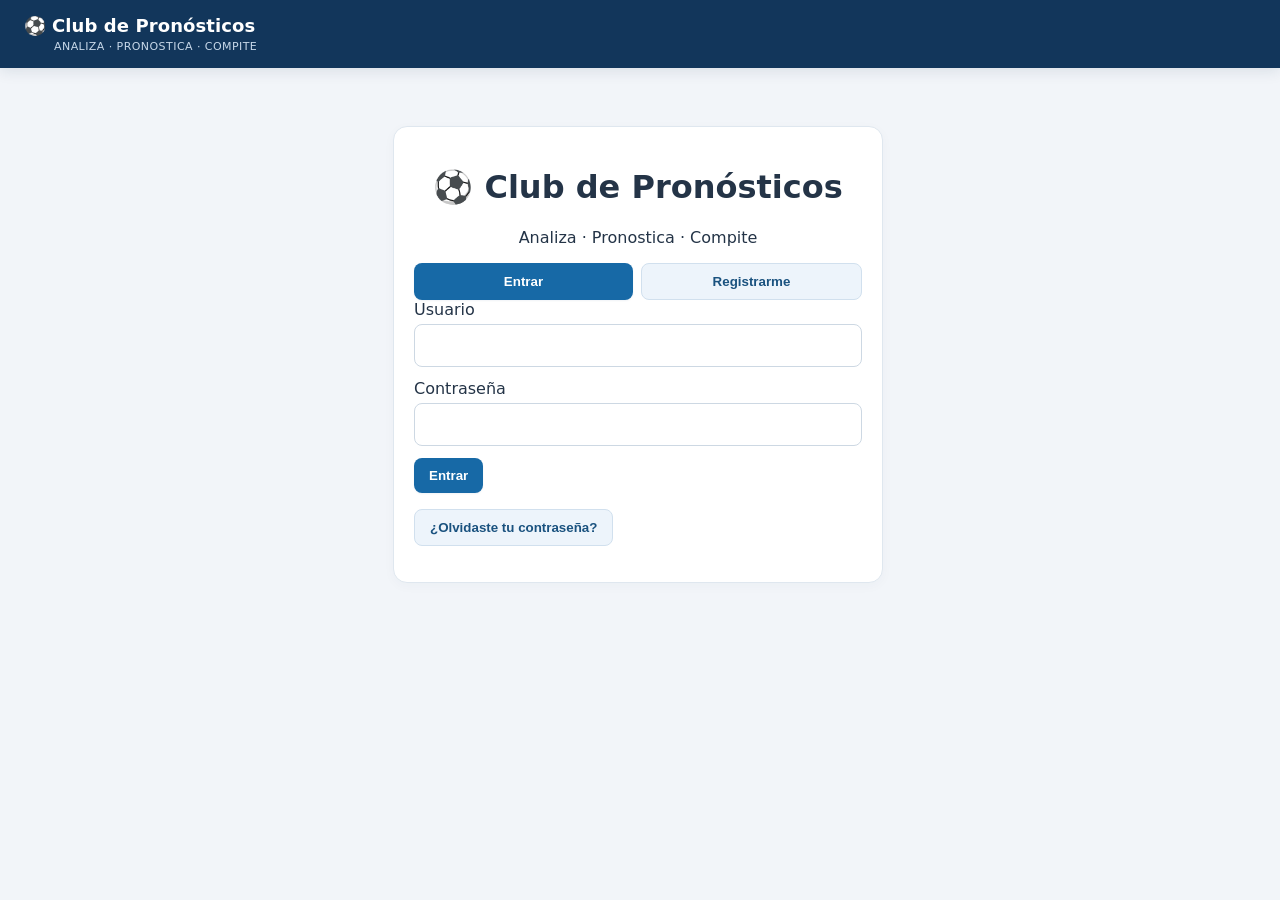
<file: index.html>
<!doctype html>
<html lang="es"><head><meta charset="utf-8"><meta name="viewport" content="width=device-width,initial-scale=1,viewport-fit=cover"><meta name="theme-color" content="#12365b"><meta name="description" content="Club de Pronósticos: analiza, pronostica y compite"><link rel="manifest" href="manifest.webmanifest"><link rel="icon" href="assets/icon-192.png"><title>Club de Pronósticos</title><link rel="stylesheet" href="styles.css"></head>
<body><header><div>⚽ <b>Club de Pronósticos</b><small>ANALIZA · PRONOSTICA · COMPITE</small></div><button id="logoutBtn" class="ghost hidden" onclick="logout()">Salir</button></header><main id="app">Cargando…</main><div id="toast" role="status" aria-live="polite"></div><script src="config.js"></script><script>
'use strict';
let token=localStorage.getItem('cdp_token')||'',me=null,currentJ=null;
const $=id=>document.getElementById(id);
const esc=x=>String(x??'').replace(/&/g,'&amp;').replace(/</g,'&lt;').replace(/>/g,'&gt;').replace(/"/g,'&quot;').replace(/'/g,'&#39;');
const fmt=x=>x?new Date(x).toLocaleString('es-MX',{timeZone:'America/Mexico_City',dateStyle:'medium',timeStyle:'short'}):'—';
function toast(x){let t=$('toast');if(!t){alert(x);return}t.textContent=x||'Error';t.style.display='block';setTimeout(()=>t.style.display='none',5000)}
async function call(fn,args=[]){
 const endpoint=window.CDP_CONFIG&&window.CDP_CONFIG.API_URL;
 if(!endpoint||endpoint.includes('PEGA_URL_')) throw Error('Falta configurar la URL /exec de Google Apps Script en config.js');
 const response=await fetch(endpoint,{method:'POST',mode:'cors',headers:{'Content-Type':'text/plain;charset=utf-8'},body:JSON.stringify({action:fn,args})});
 const raw=await response.text(); let data; try{data=JSON.parse(raw)}catch(_){throw Error('Respuesta no válida de Apps Script. Revisa la implementación y la URL /exec.');}
 if(!response.ok||data.success===false) throw Error(data.error||data.message||('Error HTTP '+response.status));
 return data;
}
async function safe(f){try{return await f()}catch(e){toast(e.message)}}
window.addEventListener('load',boot);
async function boot(){if(!token)return auth();try{const r=await call('getBootstrap',[token]);me=r.user;shell()}catch(e){token='';localStorage.removeItem('cdp_token');auth()}}
function auth(){$('logoutBtn').classList.add('hidden');$('app').innerHTML=`<div class="auth card"><h1>⚽ Club de Pronósticos</h1><p style="text-align:center">Analiza · Pronostica · Compite</p><div class="tabs"><button onclick="loginV()">Entrar</button><button class="secondary" onclick="regV()">Registrarme</button></div><div id="ab"></div></div>`;loginV()}
function loginV(){$('ab').innerHTML=`<label>Usuario</label><input id="u" autocomplete="username"><label>Contraseña</label><input id="p" type="password" autocomplete="current-password"><button onclick="login()">Entrar</button><p><button class="secondary" onclick="resetV()">¿Olvidaste tu contraseña?</button></p>`}
function regV(){$('ab').innerHTML=`<label>Nombre</label><input id="rn"><label>Alias</label><input id="ra"><label>Correo</label><input id="re" type="email"><label>Usuario</label><input id="ru"><label>Contraseña</label><input id="rp" type="password"><label><input id="rc" type="checkbox" style="width:auto"> Acepto reglas y privacidad</label><p><button onclick="reg()">Enviar registro</button></p>`}
function resetV(){$('ab').innerHTML=`<h3>Restablecer contraseña</h3><p>Escribe tu usuario o correo. Enviaremos un código de seis dígitos.</p><label>Usuario o correo</label><input id="ri"><button onclick="requestReset()">Enviar código</button><p><button class="secondary" onclick="loginV()">← Volver al inicio</button></p>`}
async function requestReset(){safe(async()=>{const id=$('ri').value.trim();if(!id)throw Error('Escribe usuario o correo');const r=await call('requestPasswordReset',[id]);toast(r.message);$('ab').innerHTML=`<h3>Introducir código</h3><input id="ri2" type="hidden" value="${esc(id)}"><label>Código de seis dígitos</label><input id="rcd" inputmode="numeric" maxlength="6"><label>Nueva contraseña</label><input id="rnp" type="password"><label>Confirmar contraseña</label><input id="rnp2" type="password"><button onclick="confirmReset()">Cambiar contraseña</button><p><button class="secondary" onclick="resetV()">Solicitar otro código</button></p>`})}
async function confirmReset(){safe(async()=>{const a=$('rnp').value,b=$('rnp2').value;if(a!==b)throw Error('Las contraseñas no coinciden');const r=await call('confirmPasswordReset',[$('ri2').value,$('rcd').value.trim(),a]);toast(r.message);loginV()})}
async function login(){safe(async()=>{const r=await call('loginUser',[$('u').value,$('p').value]);if(!r.ok)throw Error(r.message);token=r.token;me=r.user;localStorage.setItem('cdp_token',token);shell()})}
async function reg(){safe(async()=>{const r=await call('registerUser',[{nombre:$('rn').value,alias:$('ra').value,email:$('re').value,usuario:$('ru').value,password:$('rp').value,privacidad:$('rc').checked}]);toast(r.message);loginV()})}
async function logout(){try{await call('logoutUser',[token])}catch(e){}localStorage.removeItem('cdp_token');token='';auth()}
function shell(){$('logoutBtn').classList.remove('hidden');if(me.estado==='PENDIENTE'){$('app').innerHTML='<div class="card">Cuenta pendiente de aprobación.</div>';return}me.rol==='ADMIN'?adminHome():userHome()}
function adminHome(){$('app').innerHTML=`<div class="nav"><button onclick="dash()">Resumen</button><button onclick="users()">Usuarios</button><button onclick="jornadas()">Jornadas</button><button onclick="teams()">Escudos</button><button onclick="adminPicks()">Ver partidos</button><button onclick="results()">Resultados</button><button onclick="lab()">Laboratorio 🔒</button></div><div id="content"></div>`;dash()}
async function dash(){safe(async()=>{const r=await call('getAdminDashboardV44',[token]);const labels={usuarios:'Participantes',activos:'Cuentas activas',pendientes:'Pendientes',jornadas:'Jornadas',pronosticosActuales:'Quinielas recibidas · jornada actual'};$('content').innerHTML=`<h2>Panel de control</h2><p class="v44-sub">Resumen actualizado desde Google Sheets</p><div class="v44-stats">${Object.entries(r.stats).map(([k,v])=>`<div class="card v44-stat"><strong>${Number(v)}</strong><span>${labels[k]||esc(k)}</span></div>`).join('')}</div><div class="card"><h3>Jornada actual</h3>${r.actual?`<b>${esc(r.actual.nombre)}</b><p>Estado: <span class="v44-pill">${esc(r.actual.estado)}</span></p><p>Cierre: ${fmt(r.actual.cierre)}</p>`:'No hay jornadas'}<div id="v45participation" class="v45-participation"></div><h3>Próximas jornadas</h3><div class="v44-list">${r.proximas.map(j=>`<div><b>${esc(j.nombre)}</b><span>${esc(j.estado)} · ${j.partidos}/9 partidos · ${j.participantes} quinielas</span><small>Cierre: ${fmt(j.cierre)}</small></div>`).join('')||'No hay jornadas próximas'}</div></div>`;await v45Participation()})}
async function v45Participation(){
 const el=$('v45participation');if(!el)return;
 try{
  const r=await call('getParticipationV45',[token]);
  if(!r.jornada){el.textContent='Sin jornada para analizar.';return}
  const pct=r.activos?Math.round(100*r.entregadas/r.activos):0;
  el.innerHTML=`<h3>Participación · ${esc(r.jornada.nombre)}</h3><div><b>${r.entregadas} de ${r.activos}</b> participantes activos han enviado su quiniela (${pct}%).</div><div class="v44-track"><span style="width:${pct}%"></span></div><div class="v45-pending"><b>Pendientes de enviar (${r.pendientes.length})</b><div>${r.pendientes.length?r.pendientes.map(u=>esc(u.alias||u.usuario)).join(', '):'Todos los participantes activos han enviado su quiniela.'}</div></div>`;
 }catch(e){el.textContent='No se pudo cargar la participación: '+e.message}
}
async function users(){safe(async()=>{const r=await call('getAllUsers',[token]);$('content').innerHTML=`<h2>Usuarios</h2><div class="table-wrap"><table><tr><th>Alias</th><th>Correo</th><th>Estado</th><th>Acción</th></tr>${r.users.map(u=>`<tr><td>${esc(u.alias)}</td><td>${esc(u.email)}</td><td>${esc(u.estado)}</td><td>${u.rol==='ADMIN'?'—':`<button class="secondary" onclick="statusU('${esc(u.idUsuario)}','${u.estado==='ACTIVO'?'SUSPENDIDO':'ACTIVO'}')">${u.estado==='ACTIVO'?'Suspender':'Aprobar / reactivar'}</button>`}</td></tr>`).join('')}</table></div>`})}
async function statusU(id,e){safe(async()=>{const r=await call('setUserStatus',[token,id,e]);toast(r.message);users()})}
async function jornadas(){safe(async()=>{const r=await call('getAdminJornadas',[token]);let m='';for(let i=1;i<=9;i++)m+=`<div class="grid"><div><label>Partido ${i} · Local</label><input id="l${i}"></div><div><label>Visitante</label><input id="v${i}"></div></div>`;$('content').innerHTML=`<h2>Administrar jornadas</h2><div class="card"><h3>Jornadas existentes · editar cierre</h3>${r.jornadas.map(j=>`<div class="card"><b>${esc(j.nombre)}</b> · ${esc(j.estado)}<p>Cierre actual: ${fmt(j.cierre)}</p><label>Nuevo cierre (hora de Guanajuato)</label><input type="datetime-local" id="c_${esc(j.idJornada)}" value="${toLocalInput(j.cierre)}"><button onclick="changeClose('${esc(j.idJornada)}','${esc(j.estado)}')">Guardar nuevo cierre</button> <button class="secondary" onclick="selectJ('${esc(j.idJornada)}')">Seleccionar</button></div>`).join('')||'No hay jornadas'}<p><button class="secondary" onclick="diagnose()">Diagnóstico de jornadas</button></p></div><div class="card"><h3>Crear nueva jornada</h3><label>Nombre</label><input id="jn"><div class="grid"><div><label>Apertura</label><input id="ja" type="datetime-local"></div><div><label>Cierre</label><input id="jc" type="datetime-local"></div></div>${m}<button onclick="createJ()">Crear jornada</button></div>`})}
function toLocalInput(x){if(!x)return'';const d=new Date(x),parts=new Intl.DateTimeFormat('en-CA',{timeZone:'America/Mexico_City',year:'numeric',month:'2-digit',day:'2-digit',hour:'2-digit',minute:'2-digit',hourCycle:'h23'}).formatToParts(d);const v=k=>parts.find(p=>p.type===k)?.value||'00';return `${v('year')}-${v('month')}-${v('day')}T${v('hour')}:${v('minute')}`}
function mexicoISO(v){if(!/^\d{4}-\d{2}-\d{2}T\d{2}:\d{2}$/.test(v))throw Error('Fecha inválida');return new Date(v+':00-06:00').toISOString()}
async function changeClose(id,state){safe(async()=>{const v=$('c_'+id).value,iso=mexicoISO(v),reopen=state==='CERRADA';if(!confirm(`¿Cambiar el cierre al ${fmt(iso)}?${reopen?' La jornada cerrada se reabrirá.':''}`))return;const r=await call('updateJornadaDeadline',[token,id,iso,reopen]);toast(r.message);jornadas()})}
async function diagnose(){safe(async()=>{const r=await call('getJornadaDiagnostics',[token]);$('content').innerHTML=`<h2>Diagnóstico</h2><div class="card">Zona horaria del proyecto: ${esc(r.timezone)}<pre style="white-space:pre-wrap">${esc(JSON.stringify(r.jornadas,null,2))}</pre><h3>Escudos</h3><pre>${esc(JSON.stringify(r.equipos,null,2))}</pre></div><button onclick="jornadas()">Volver</button>`})}
async function createJ(){safe(async()=>{const p=[];for(let i=1;i<=9;i++)p.push({local:$('l'+i).value,visitante:$('v'+i).value});const r=await call('saveJornada',[token,{nombre:$('jn').value,apertura:mexicoISO($('ja').value),cierre:mexicoISO($('jc').value),partidos:p}]);toast(r.message);jornadas()})}
function selectJ(id){localStorage.setItem('cdp_j',id);toast('Jornada seleccionada')}
async function teams(){safe(async()=>{const r=await call('getAdminTeams',[token]);$('content').innerHTML=`<h2>Catálogo de equipos y escudos</h2><div class="card"><p><b>Drive V3.3:</b> Sincroniza los escudos que ya subiste a la carpeta. Reconoce mayúsculas, espacios y acentos. No modifica jornadas ni pronósticos.</p><button onclick="syncShieldsV33()">Sincronizar escudos de Drive</button></div><div class="card"><p>El nombre debe coincidir con el utilizado en la jornada. Utiliza una URL pública HTTPS que abra directamente la imagen.</p><label>Nombre del equipo</label><input id="eq"><label>Nombre corto</label><input id="short"><label>URL pública del escudo</label><input id="logo" type="url" placeholder="https://.../escudo.png"><button onclick="saveEq()">Guardar equipo</button></div><div class="card">${r.teams.map(x=>`<div style="display:flex;align-items:center;gap:12px;padding:10px;border-bottom:1px solid #ddd">${badgeLogo(x.logoURL,x.equipo)}<span>${esc(x.equipo)}</span><button class="secondary" onclick="editEq('${esc(x.idEquipo)}')">Editar</button></div>`).join('')||'Sin equipos registrados'}</div>`;window._teams=r.teams})}
function editEq(id){const x=(window._teams||[]).find(t=>t.idEquipo===id);if(!x)return;$('eq').value=x.equipo;$('short').value=x.nombreCorto;$('logo').value=x.logoURL}
async function saveEq(){safe(async()=>{const r=await call('saveTeam',[token,{equipo:$('eq').value,nombreCorto:$('short').value,logoURL:$('logo').value}]);toast(r.message);teams()})}
function badgeLogo(url,name){const u=String(url||'').trim();return /^(https:\/\/[^\s"'<>]+|data:image\/(?:png|jpeg|webp|gif);base64,[A-Za-z0-9+/=]+)$/i.test(u)?`<img src="${esc(u)}" alt="Escudo ${esc(name)}" loading="lazy" referrerpolicy="no-referrer" style="width:48px;height:48px;object-fit:contain" onerror="this.style.display='none';this.nextElementSibling.style.display='inline-flex'"><span style="display:none;width:48px;height:48px;align-items:center;justify-content:center">⚽</span>`:`<span style="display:inline-flex;width:48px;height:48px;align-items:center;justify-content:center">⚽</span>`}
function userHome(){$('app').innerHTML=`<div class="nav"><button onclick="myPicks()">Mi quiniela</button><button onclick="ranking()">Ranking</button></div><div id="content"></div>`;myPicks()}
async function adminPicks(){safe(async()=>{const js=await call('getAdminJornadas',[token]);const id=localStorage.getItem('cdp_j')||(js.jornadas[0]&&js.jornadas[0].idJornada);if(!id){$('content').innerHTML='<div class="card">No hay jornadas creadas.</div>';return}const d=await call('getAdminJornada',[token,id]);$('content').innerHTML=`<h2>${esc(d.jornada.nombre)} · ${esc(d.jornada.estado)}</h2><p>Cierre: ${fmt(d.jornada.cierre)} (Guanajuato)</p>${d.partidos.map((p,i)=>`<div class="card"><small>Partido ${i+1}</small><div style="display:grid;grid-template-columns:1fr auto 1fr;text-align:center;align-items:center;gap:8px"><div>${badgeLogo(p.logoLocal,p.local)}<div>${esc(p.local)}</div></div><b>VS</b><div>${badgeLogo(p.logoVisitante,p.visitante)}<div>${esc(p.visitante)}</div></div></div>`).join('')}</div>`})}
let v44Countdown=null;
function v44UpdateClock(){const el=$('v44clock');if(!el||!currentJ?.jornada)return;const left=new Date(currentJ.jornada.cierre).getTime()-Date.now();if(left<=0){el.textContent='Pronósticos cerrados';document.querySelectorAll('.v44-choices input,#tg').forEach(x=>x.disabled=true);const btn=$('savePickBtn');if(btn)btn.disabled=true;return}const days=Math.floor(left/86400000),hrs=Math.floor(left%86400000/3600000),mins=Math.floor(left%3600000/60000),secs=Math.floor(left%60000/1000);el.textContent=`Cierra en ${days}d ${hrs}h ${mins}m ${secs}s`;}
async function myPicks(){safe(async()=>{const r=await call('getCurrentJornada',[token]);if(!r.jornada){$('content').innerHTML=`<div class="card">${esc(r.message||'No hay jornada disponible.')}</div>`;return}currentJ=r;const pm={};(r.pronosticos||[]).forEach(x=>pm[x.idPartido]=x.pronostico);const editable=r.editable!==false&&r.jornada.estado==='ABIERTA'&&new Date(r.jornada.cierre).getTime()>Date.now();const h=r.partidos.map((p,i)=>`<article class="v44-match"><div class="v44-matchno">PARTIDO ${i+1}</div><div class="v44-teams"><div>${badgeLogo(p.logoLocal,p.local)}<strong>${esc(p.local)}</strong></div><b>VS</b><div>${badgeLogo(p.logoVisitante,p.visitante)}<strong>${esc(p.visitante)}</strong></div></div><div class="v44-choices">${['L','E','V'].map((k,idx)=>`<label><input type="radio" name="p_${esc(p.idPartido)}" value="${k}" ${pm[p.idPartido]===k?'checked':''} ${editable?'':'disabled'} onchange="v45Dirty();progress()"><span>${['Local','Empate','Visitante'][idx]}</span></label>`).join('')}</div></article>`).join('');$('content').innerHTML=`<div class="v44-head"><div><h2>${esc(r.jornada.nombre)}</h2><p>Estado: <span class="v44-pill">${esc(r.jornada.estado)}</span> · Cierre: ${fmt(r.jornada.cierre)} (Guanajuato)</p></div><b id="v44clock"></b></div><div class="card"><div id="progress"></div><p class="v44-sub">${editable?'Elige los nueve pronósticos y el total de goles.':'Esta jornada está cerrada o todavía no abre; solo consulta.'}</p></div><div class="v44-matches">${h}</div><div class="card v44-save"><label for="tg">Total de goles pronosticados</label><input id="tg" type="number" min="0" max="99" step="1" value="${r.quiniela?esc(r.quiniela.golesTotales):''}" ${editable?'':'disabled'} oninput="v45Dirty();progress()"><button id="savePickBtn" onclick="saveP('${esc(r.jornada.idJornada)}')" ${editable?'':'disabled'}>Guardar mis pronósticos</button><div id="v45saveStatus" class="v45-save-status ${r.quiniela?'saved':''}" role="status" aria-live="polite">${r.quiniela?'✓ Quiniela guardada en Google Sheets. Puedes modificarla hasta el cierre.':'Aún no hay confirmación de guardado para esta jornada.'}</div><small>Las selecciones y el 100% indican avance, no confirman el guardado.</small></div>`;progress();if(v44Countdown)clearInterval(v44Countdown);v44UpdateClock();v44Countdown=setInterval(v44UpdateClock,1000)})}
function v45Dirty(){const el=$('v45saveStatus');if(el){el.classList.remove('saved');el.textContent='Cambios sin guardar. Presiona «Guardar mis pronósticos» para registrarlos en Google Sheets.'}}
function progress(){if(!currentJ?.partidos)return;const n=currentJ.partidos.filter(p=>document.querySelector(`input[name="p_${p.idPartido}"]:checked`)).length,el=$('progress');if(el)el.innerHTML=`<div class="v44-progresslabel"><b>${n} de ${currentJ.partidos.length} partidos</b><span>${Math.round(100*n/currentJ.partidos.length)}%</span></div><div class="v44-track"><span style="width:${100*n/currentJ.partidos.length}%"></span></div>`;const b=$('savePickBtn'),g=$('tg')?.value;const valid=g!==undefined&&g!==''&&Number.isInteger(Number(g))&&Number(g)>=0&&Number(g)<=99;if(b)b.disabled=currentJ.editable===false||new Date(currentJ.jornada.cierre).getTime()<=Date.now()||n!==9||!valid}
async function saveP(id){safe(async()=>{const p=currentJ.partidos.map(x=>({idPartido:x.idPartido,pronostico:document.querySelector(`input[name="p_${x.idPartido}"]:checked`)?.value||''}));if(p.some(x=>!x.pronostico))throw Error('Faltan partidos');const g=$('tg').value;if(g===''||!Number.isInteger(Number(g))||Number(g)<0||Number(g)>99)throw Error('Indica entre 0 y 99 goles');if(!confirm('¿Guardar tus nueve pronósticos?'))return;const b=$('savePickBtn');b.disabled=true;try{const r=await call('savePredictions',[token,{idJornada:id,pronosticos:p,golesTotales:Number(g)}]);toast(r.message);await myPicks()}finally{if(document.contains(b))progress()}})}
async function results(){safe(async()=>{const js=await call('getAdminJornadas',[token]),id=localStorage.getItem('cdp_j')||(js.jornadas[0]&&js.jornadas[0].idJornada);if(!id){$('content').innerHTML='<div class="card">Primero crea una jornada.</div>';return}const d=await call('getAdminJornada',[token,id]);$('content').innerHTML=`<h2>Resultados · ${esc(d.jornada.nombre)}</h2><div class="card">${d.partidos.map(p=>`<div class="match"><span>${esc(p.local)}</span><div><input id="gl_${p.idPartido}" type="number" min="0" style="width:65px"> - <input id="gv_${p.idPartido}" type="number" min="0" style="width:65px"></div><span>${esc(p.visitante)}</span></div>`).join('')}<button onclick="saveR('${id}')">Guardar resultados</button></div>`})}
async function saveR(id){safe(async()=>{const d=await call('getAdminJornada',[token,id]),rs=d.partidos.map(p=>({idPartido:p.idPartido,golesLocal:Number($('gl_'+p.idPartido).value),golesVisitante:Number($('gv_'+p.idPartido).value)}));if(d.partidos.some(p=>$('gl_'+p.idPartido).value===''||$('gv_'+p.idPartido).value===''))throw Error('Captura todos los marcadores');if(!confirm('¿Guardar los resultados?'))return;const r=await call('saveResults',[token,id,rs]);toast(r.message)})}
async function lab(){safe(async()=>{const js=await call('getAdminJornadas',[token]),id=localStorage.getItem('cdp_j')||(js.jornadas[0]&&js.jornadas[0].idJornada);if(!id){$('content').innerHTML='<div class="card">No hay jornadas.</div>';return}const r=await call('getLab',[token,id]);$('content').innerHTML=`<h2>Laboratorio · ${esc(r.jornada.nombre)}</h2><div class="table-wrap"><table><tr><th>Partido</th><th>L</th><th>E</th><th>V</th><th>Consenso</th><th>Real</th></tr>${r.rows.map(x=>`<tr><td>${esc(x.local)} vs ${esc(x.visitante)}</td><td>${x.L}%</td><td>${x.E}%</td><td>${x.V}%</td><td>${esc(x.consenso||'—')}</td><td>${esc(x.resultado||'—')}</td></tr>`).join('')}</table></div>`})}
async function ranking(){safe(async()=>{const r=await call('getRanking',[token,null]);if(!r.jornada){$('content').innerHTML='<div class="card">Aún no hay ranking.</div>';return}$('content').innerHTML=`<h2>Ranking · ${esc(r.jornada.nombre)}</h2><div class="table-wrap"><table><tr><th>#</th><th>Alias</th><th>Aciertos</th><th>Diferencia</th></tr>${r.ranking.map(x=>`<tr><td>${x.posicion}</td><td>${esc(x.alias)}</td><td>${x.aciertos}/${x.evaluados}</td><td>${esc(x.diferencia)}</td></tr>`).join('')}</table></div>`})}
async function syncShieldsV33(){safe(async()=>{const r=await call('syncTeamShieldsV33',[token]);const msg='Escudos sincronizados. Actualizados: '+r.updated.length+'; nuevos: '+r.created.length+'; faltantes: '+r.missing.length+'; demasiado grandes: '+r.oversized.length+(r.missing.length?'\nFaltantes: '+r.missing.join(', '):'')+(r.oversized.length?'\nReducir imágenes: '+r.oversized.join(', '):'');alert(msg);await teams()})}
</script><script>
if('serviceWorker' in navigator){window.addEventListener('load',()=>navigator.serviceWorker.register('./service-worker.js').catch(e=>console.warn('PWA no disponible',e)));}
</script></body></html>
</file>
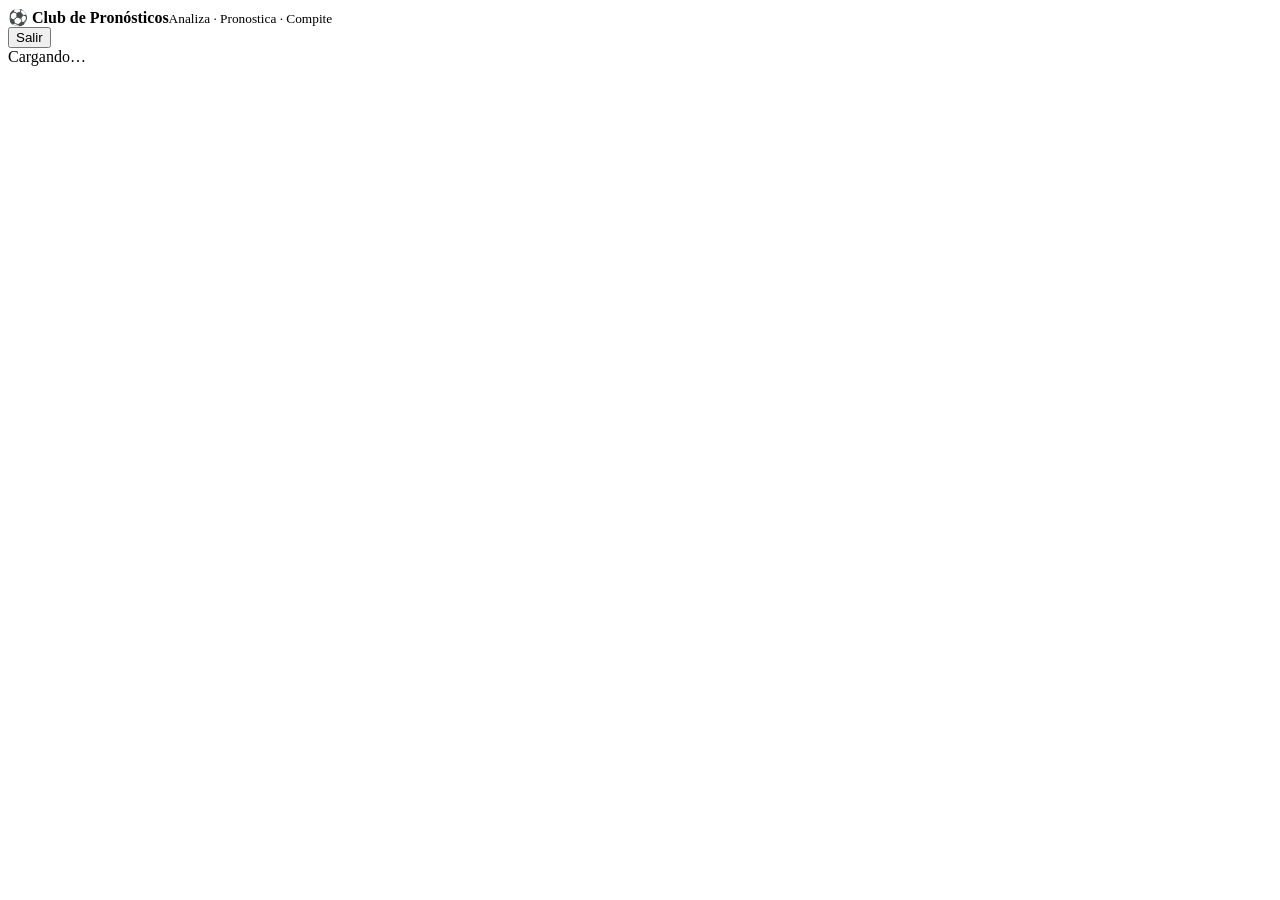
<file: AppsScript_originales/Index.html>
<!doctype html><html><head><base target="_top"><meta name="viewport" content="width=device-width,initial-scale=1"><?!= include_('Styles'); ?></head><body><header><div>⚽ <b>Club de Pronósticos</b><small>Analiza · Pronostica · Compite</small></div><button id="logoutBtn" class="ghost hidden" onclick="logout()">Salir</button></header><main id="app">Cargando…</main><div id="toast"></div><?!= include_('Scripts'); ?></body></html>
</file>
<file: styles.css>
:root{--n:#173f69;--bg:#f3f6fa;--line:#d7e0e8;--red:#b42318}*{box-sizing:border-box}body{margin:0;font-family:Arial,sans-serif;background:var(--bg);color:#243447}header{background:var(--n);color:#fff;padding:16px max(18px,calc((100% - 1050px)/2));display:flex;justify-content:space-between}header small{display:block;font-size:12px;margin-left:28px}main{max-width:1050px;margin:24px auto;padding:0 16px}.hidden{display:none!important}.card{background:#fff;border:1px solid var(--line);border-radius:14px;padding:18px;margin:14px 0}.nav,.tabs,.actions{display:flex;gap:8px;flex-wrap:wrap}button{border:0;border-radius:9px;background:var(--n);color:#fff;padding:10px 15px;font-weight:700}.secondary{background:#eef4fb;color:var(--n);border:1px solid #aac1d9}.danger{background:var(--red)}.ghost{background:transparent;border:1px solid #aac1d9}input{width:100%;padding:11px;border:1px solid #c9d4df;border-radius:8px;margin:5px 0 12px}.grid,.stats{display:grid;grid-template-columns:repeat(2,1fr);gap:12px}.stats{grid-template-columns:repeat(4,1fr)}.stat{font-size:28px;font-weight:800}.stat small{display:block;font-size:12px}.table-wrap{overflow:auto;background:#fff;border:1px solid var(--line);border-radius:12px}table{border-collapse:collapse;width:100%;min-width:700px}th,td{padding:11px;border-bottom:1px solid var(--line);text-align:left}th{background:#eef4fb}.badge{padding:4px 8px;background:#e9eef4;border-radius:15px}.match{display:grid;grid-template-columns:1fr auto 1fr;gap:10px;padding:12px 0;border-bottom:1px solid var(--line)}.pick{display:flex;gap:6px}.pick input{width:auto;margin:0}.auth{max-width:460px;margin:40px auto}#toast{position:fixed;right:18px;bottom:18px;background:#172334;color:#fff;padding:12px 16px;border-radius:10px;display:none}@media(max-width:700px){.grid,.stats,.match{grid-template-columns:1fr}}

.linkbtn{background:none!important;color:#1f5f9c!important;text-decoration:underline;padding:9px 0!important}.progressbox{display:flex;align-items:center;gap:12px;margin:14px 0}.progress{height:9px;background:#e3eaf1;border-radius:10px;overflow:hidden;flex:1}.progress span{display:block;height:100%;background:#1f5f9c;width:0}.match-card{background:#fff;border:1px solid #d8e2eb;border-radius:15px;padding:16px;margin:14px 0}.teams-v3{display:grid;grid-template-columns:1fr auto 1fr;align-items:center;gap:12px}.team-v3{display:flex;align-items:center;gap:9px;font-weight:700}.team-v3.away{justify-content:flex-end}.logo-v3{width:44px;height:44px;object-fit:contain}.logo-ph{width:44px;height:44px;border-radius:50%;background:#eef3f7;display:grid;place-items:center}.pick-v3{display:grid;grid-template-columns:repeat(3,1fr);gap:12px;margin-top:14px}.pick-v3 div{position:relative}.pick-v3 input{position:absolute;opacity:0}.pick-v3 label{display:block;text-align:center;padding:12px 6px;border:2px solid #c8d6e2;border-radius:11px;cursor:pointer}.pick-v3 input:checked+label{background:#173f69;color:#fff;border-color:#173f69}.savebar{position:sticky;bottom:8px;background:#fff;border:1px solid #d8e2eb;border-radius:14px;padding:14px;box-shadow:0 8px 24px rgba(20,40,60,.14)}.savebar button:disabled{opacity:.45}.deadline{color:#687789;font-size:13px}
@media(max-width:700px){.pick-v3{gap:8px}.pick-v3 label{font-size:12px;padding:12px 3px}.team-v3{flex-direction:column;text-align:center;font-size:14px}.team-v3.away{flex-direction:column-reverse;justify-content:center}.logo-v3,.logo-ph{width:38px;height:38px}}


:root{--v44:#173f69;--v44line:#dbe5f0}button{cursor:pointer;transition:transform .12s,filter .12s}button:hover:not(:disabled){filter:brightness(1.08)}button:disabled{opacity:.45;cursor:not-allowed}button:focus-visible,input:focus-visible{outline:3px solid #7ab5ef;outline-offset:2px}.v44-head{display:flex;align-items:center;justify-content:space-between;gap:12px;flex-wrap:wrap}.v44-head h2{margin-bottom:6px}.v44-head p,.v44-sub{color:#66788c;font-size:14px}.v44-head #v44clock{border-radius:30px;background:#eaf3ff;color:#174b7c;padding:12px 16px}.v44-pill{border-radius:20px;background:#e9f2fc;color:#174b7c;padding:4px 9px;font-size:12px;font-weight:800}.v44-matches{display:grid;grid-template-columns:repeat(3,minmax(0,1fr));gap:13px}.v44-match{border:1px solid var(--v44line);border-radius:16px;padding:14px;background:white;box-shadow:0 3px 10px #1d3f6410}.v44-matchno{font-size:11px;color:#70849a;font-weight:700;letter-spacing:.07em}.v44-teams{display:grid;grid-template-columns:1fr 28px 1fr;align-items:center;text-align:center;gap:5px;margin:14px 0}.v44-teams>div{display:flex;align-items:center;justify-content:center;flex-direction:column;gap:6px;min-width:0}.v44-teams strong{font-size:13px;overflow-wrap:anywhere}.v44-teams>div img{width:52px!important;height:52px!important}.v44-teams>b{font-size:12px;color:#4d6580}.v44-choices{display:grid;grid-template-columns:repeat(3,minmax(0,1fr));gap:6px}.v44-choices label{position:relative;cursor:pointer}.v44-choices input{position:absolute;opacity:0;width:1px;height:1px}.v44-choices span{display:block;border:1px solid #bad0e5;background:#f7faff;color:#16436c;border-radius:8px;text-align:center;font-size:12px;font-weight:700;padding:11px 2px}.v44-choices input:checked+span{background:#173f69;color:#fff;border-color:#173f69}.v44-choices input:focus-visible+span{outline:3px solid #7ab5ef}.v44-choices input:disabled+span{opacity:.65;cursor:not-allowed}.v44-save{position:static;box-shadow:none;margin-top:18px;clear:both}.v44-save input{max-width:170px;display:block}.v44-save small{display:block;margin-top:10px;color:#66788c}.v44-progresslabel{display:flex;justify-content:space-between;margin-bottom:7px}.v44-track{height:9px;background:#e2ebf5;border-radius:10px;overflow:hidden}.v44-track span{display:block;height:100%;background:#173f69;transition:width .2s}.v44-stats{display:grid;grid-template-columns:repeat(5,minmax(0,1fr));gap:12px}.v44-stat{display:flex;flex-direction:column;gap:8px;margin:0}.v44-stat strong{font-size:29px;color:#173f69}.v44-stat span{font-size:12px;color:#6b7d91}.v44-list>div{display:flex;flex-wrap:wrap;justify-content:space-between;gap:6px;border-top:1px solid #e4eaf1;padding:12px 0}.v44-list span,.v44-list small{color:#64758a}.v44-list small{width:100%}@media(max-width:850px){.v44-matches{grid-template-columns:repeat(2,minmax(0,1fr))}.v44-stats{grid-template-columns:repeat(3,minmax(0,1fr))}}@media(max-width:560px){.v44-matches{grid-template-columns:1fr}.v44-stats{grid-template-columns:repeat(2,minmax(0,1fr))}.v44-head #v44clock{width:100%;text-align:center}.v44-teams>div img{width:62px!important;height:62px!important}}


/* V4.5: el formulario nunca tapa los encuentros */
.v44-save{position:static!important;bottom:auto!important;z-index:auto!important;box-shadow:none!important;margin:18px 0 24px!important}
.v45-save-status{margin:10px 0;padding:11px 13px;border:1px solid #c9d8e8;background:#f3f8fd;border-radius:10px;color:#214b72;font-weight:700;font-size:13px}
.v45-save-status.saved{background:#edf8f0;border-color:#9bd2ac;color:#176036}
.v45-participation{margin:15px 0}.v45-participation .v44-track{margin-top:9px}.v45-pending{margin:12px 0;padding:12px;background:#f7faff;border-radius:10px;line-height:1.7}
@media(max-width:560px){.v44-save{margin-top:14px!important}.v44-save input{max-width:100%}}

/* Club de Pronósticos · interfaz inspirada en KTMEX Facilities */
:root{--n:#163e68;--bg:#f3f6fa;--line:#d8e2ec;--red:#b42318;--facility-accent:#1672b8;--facility-sidebar:#fff}
body{background:#f2f5f9;color:#243447;font-family:Inter,system-ui,-apple-system,BlinkMacSystemFont,"Segoe UI",Arial,sans-serif}
header{position:sticky;top:0;z-index:30;min-height:68px;align-items:center;padding:12px 24px;background:#12365b;box-shadow:0 3px 14px #102b471c}
header>div:first-child{font-size:18px;letter-spacing:.1px}header small{margin:4px 0 0 30px;color:#c7d8e9;font-size:11px;letter-spacing:.04em}
main{max-width:none;margin:0;padding:24px 28px 40px 280px;min-height:calc(100vh - 68px)}
.nav{position:fixed;left:0;top:68px;bottom:0;width:250px;z-index:20;display:flex;flex-direction:column;align-items:stretch;flex-wrap:nowrap;gap:5px;padding:22px 14px;background:#fff;border-right:1px solid #dbe4ed;overflow-y:auto}
.nav:before{content:'MENÚ PRINCIPAL';display:block;padding:2px 12px 12px;color:#7b8b9b;font-size:10px;font-weight:800;letter-spacing:.12em}
.nav button{width:100%;text-align:left;background:transparent;color:#354a60;border-radius:9px;padding:12px 13px;font-weight:650;border:1px solid transparent}
.nav button:hover{background:#f0f6fc;color:#145b91}.nav button:focus{background:#eaf3fc;color:#164b76}
#content{min-width:0;max-width:1500px;margin:0 auto}
.card{border:1px solid #dfe7ef;border-radius:14px;box-shadow:0 3px 12px #183c5b08;padding:20px}
#app>h1,#content h2{color:#173f69}h2{font-size:23px;letter-spacing:-.02em}h3{color:#264965}
button{border-radius:8px;background:#1769a6;padding:10px 15px;box-shadow:0 1px 2px #163e6810}button.secondary{background:#edf4fb;color:#1a527f;border-color:#d1e0ee;box-shadow:none}
input,select,textarea{font:inherit}input{border-color:#cdd8e3;background:#fff}input:focus{border-color:#3987c4;box-shadow:0 0 0 3px #3182ce18;outline:0}
.table-wrap{box-shadow:0 3px 12px #183c5b08}th{background:#edf4fa;color:#34546f;font-size:12px;text-transform:uppercase;letter-spacing:.04em}
.auth{max-width:490px;margin:34px auto}.auth h1{text-align:center}.auth .tabs button{flex:1}
.v44-stat{border-top:3px solid #2a78b7}.v44-stat strong{color:#174e7a}
.v44-match{box-shadow:0 4px 14px #153c5d0b}.v44-choices input:checked+span{background:#1769a6;border-color:#1769a6}
#toast{z-index:100;box-shadow:0 8px 28px #081c2f40;max-width:min(460px,calc(100vw - 36px))}
body:has(.auth) main{padding-left:24px}
@media(max-width:800px){header{padding:12px 16px}main{padding:18px 14px 28px;margin:0;min-height:calc(100vh - 68px)}.nav{position:static;width:auto;display:flex;flex-direction:row;flex-wrap:wrap;margin:0 0 18px;padding:10px;border:1px solid #dbe4ed;border-radius:12px;gap:6px}.nav:before{width:100%;padding:3px 7px 5px}.nav button{width:auto;flex:1 1 130px;text-align:center;padding:10px 8px}.auth{margin:16px auto}.v44-stats{grid-template-columns:repeat(2,minmax(0,1fr))}}
@media(max-width:520px){header>div:first-child{font-size:16px}header small{font-size:10px}.v44-stats{grid-template-columns:repeat(2,minmax(0,1fr))}.card{padding:14px}.v44-matches{grid-template-columns:1fr}}
</file>
